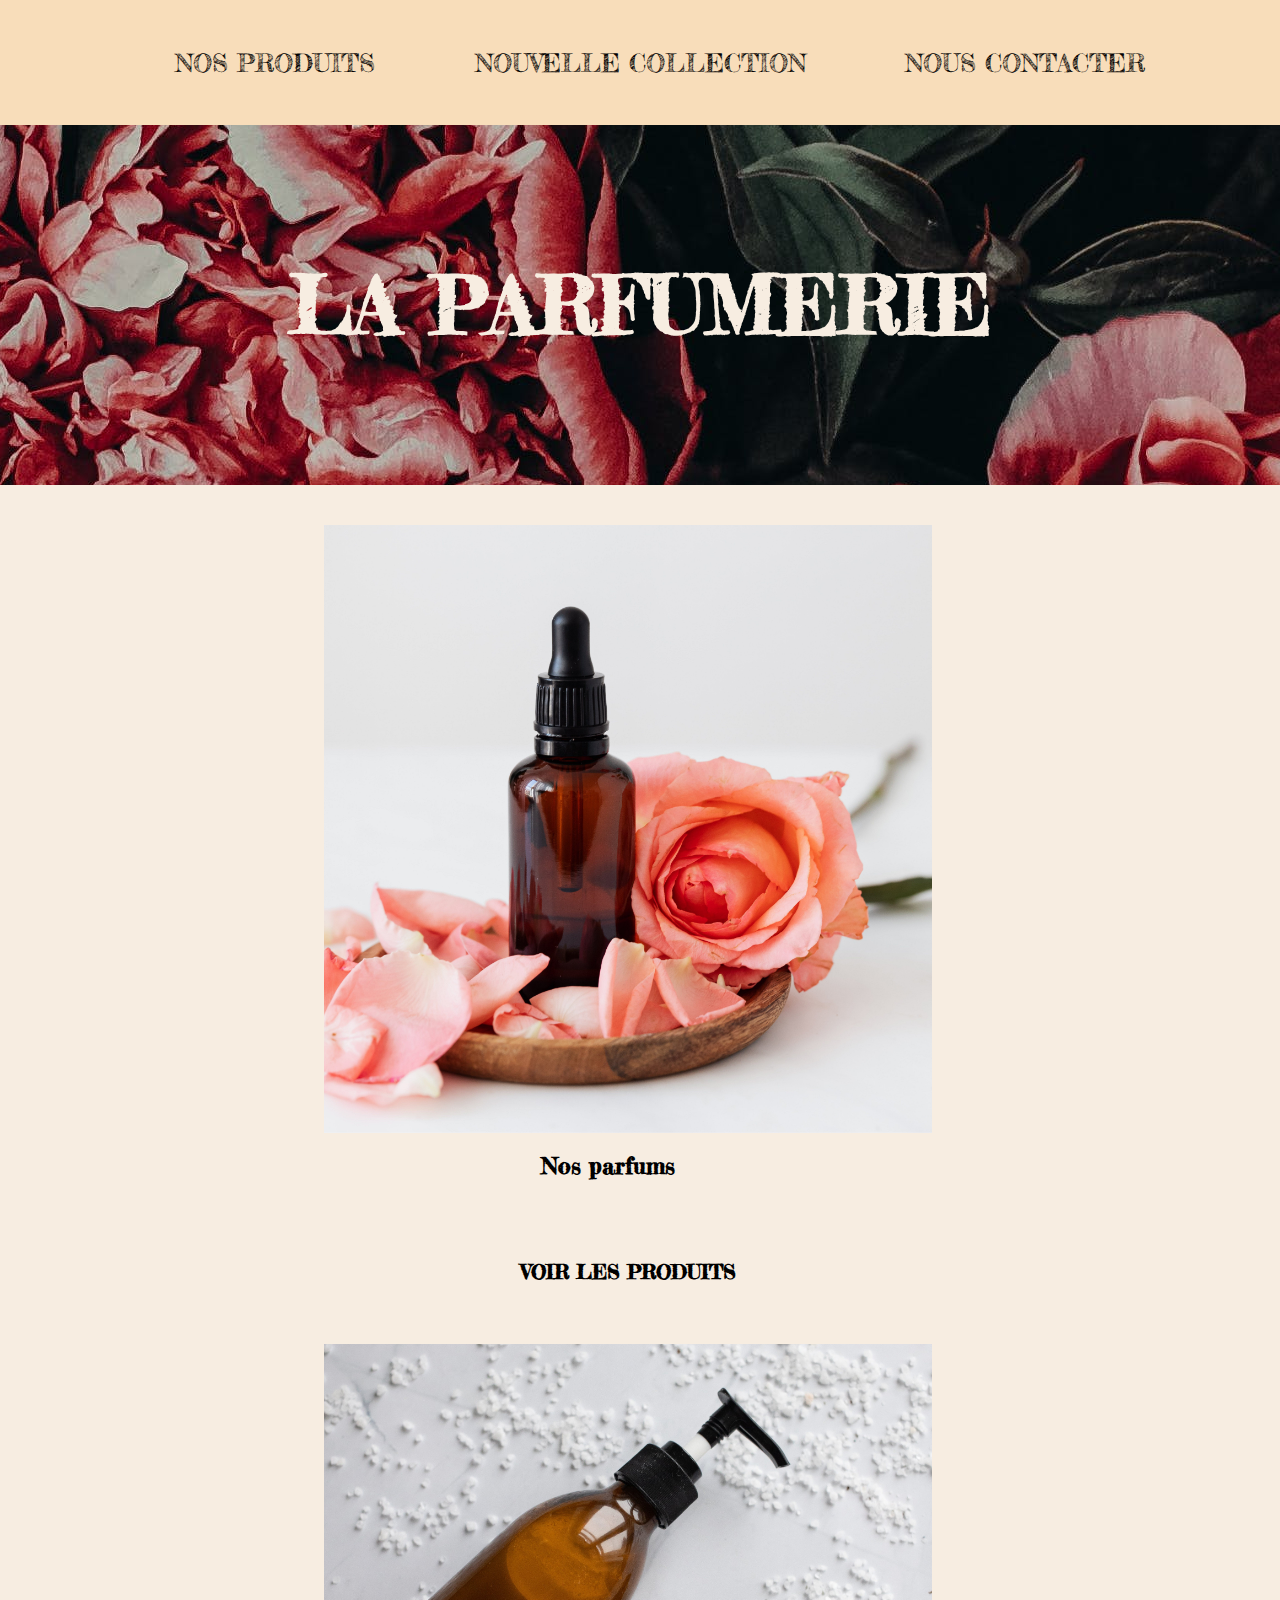
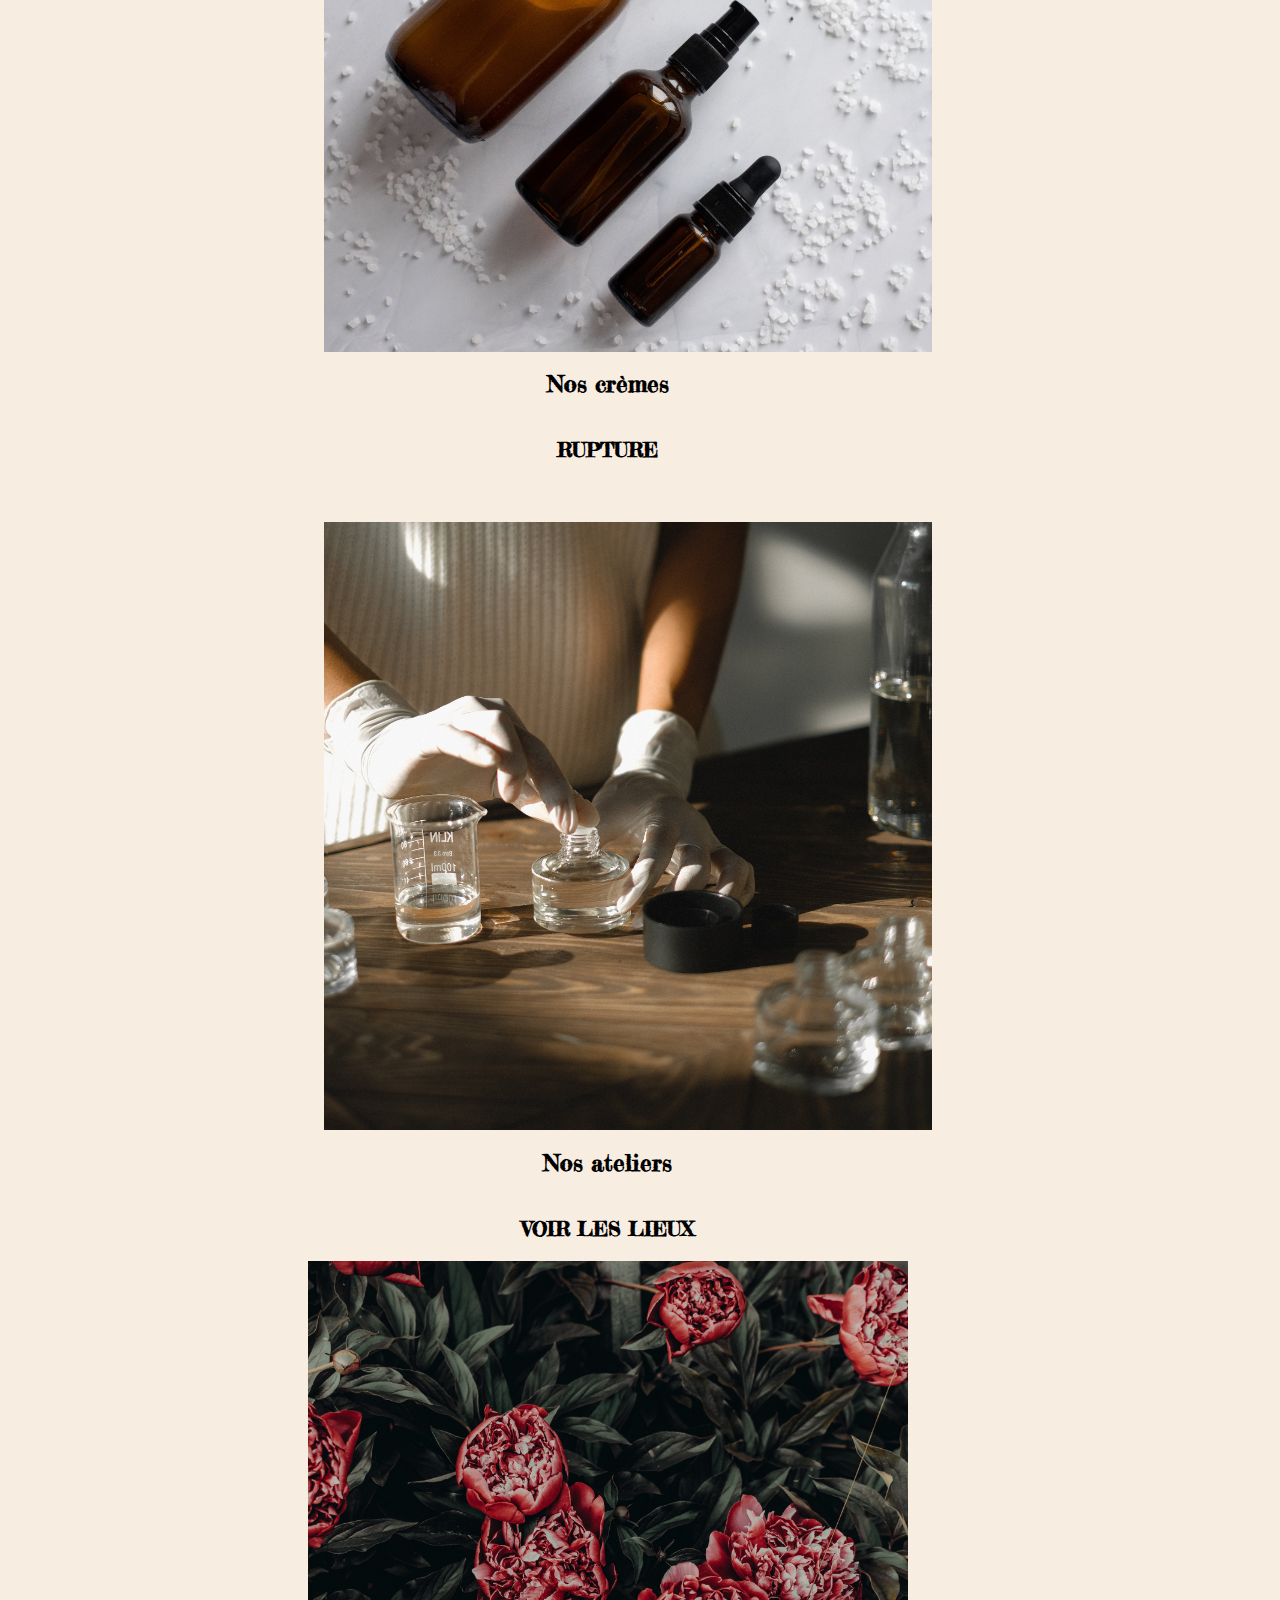
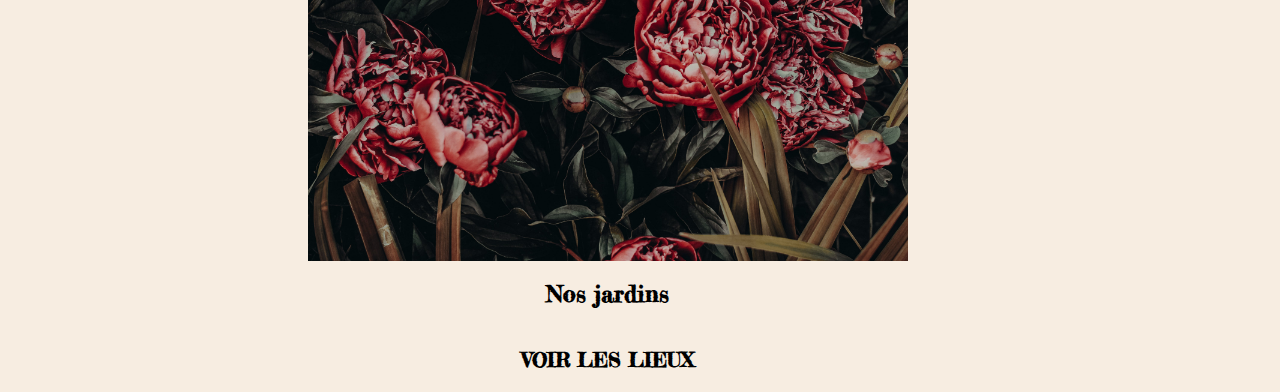
<file: index.html>
<!DOCTYPE html>
<html lang="fr">

<head>
  <title>Accueil</title>
  <meta charset="UTF-8"> <!-- format du texte -->
  <meta name="keywords" content="TET007, HTML, CSS"> <!-- mots clés -->
  <meta name="description" content="Site d'entrainement HTML-CSS"> <!-- description courte du contenu -->
  <meta name="author" content="Julia et Coline"> <!-- nom de l'auteur de la page -->
  <meta name="viewport" content="width=device-width, initial-scale=1.0">
  <!-- viewpoint pour une apparence correcte sur de multiple écrans -->

  <link rel=stylesheet href="css/julia.css" media="all">
</head>

<body>
  <header>
    <nav>
      <ul>
        <li><a href="https://www.google.com/?hl=fr">Nos produits</a></li>
        <li><a id="Lien_collection" href="https://www.amazon.fr/">Nouvelle collection</a></li>
        <li><a id="mail" href="mailto:julia.pascualespuny@hotmail.fr?subject=Votredemande">Nous contacter</a></li>
      </ul>
    </nav>
  </header>

  <h1>LA PARFUMERIE</h1>

  <div class="carré">
    <img class="img" src="img/IMG1.jpg" alt="Image Parfums" title="Image Parfums">
    <h2>Nos parfums</h2>
    <a class="img" href="page/PAGEPRODUITS.html">
      <h3>Voir les produits </h3>
    </a>

    <img class="img" src="img/IMG8.jpg" alt="Image Crèmes" title="Image Crèmes">
    <h2>Nos crèmes</h2>
    <h3>Rupture</h3>

    <img class="img" src="img/IMG2.jpg" alt="Image Atelier" title="Image Atelier">
    <h2>Nos ateliers</h2>
    <h3>Voir les lieux</h3>


    <div class="image-rectangle">
      <img src="img/IMG9.jpg" alt="Image Jardin" title="Image Jardin" class="image-carre">
    </div>
    <h2>Nos jardins</h2>
    <h3>Voir les lieux</h3>

  </div>

</body>

</html>
</file>
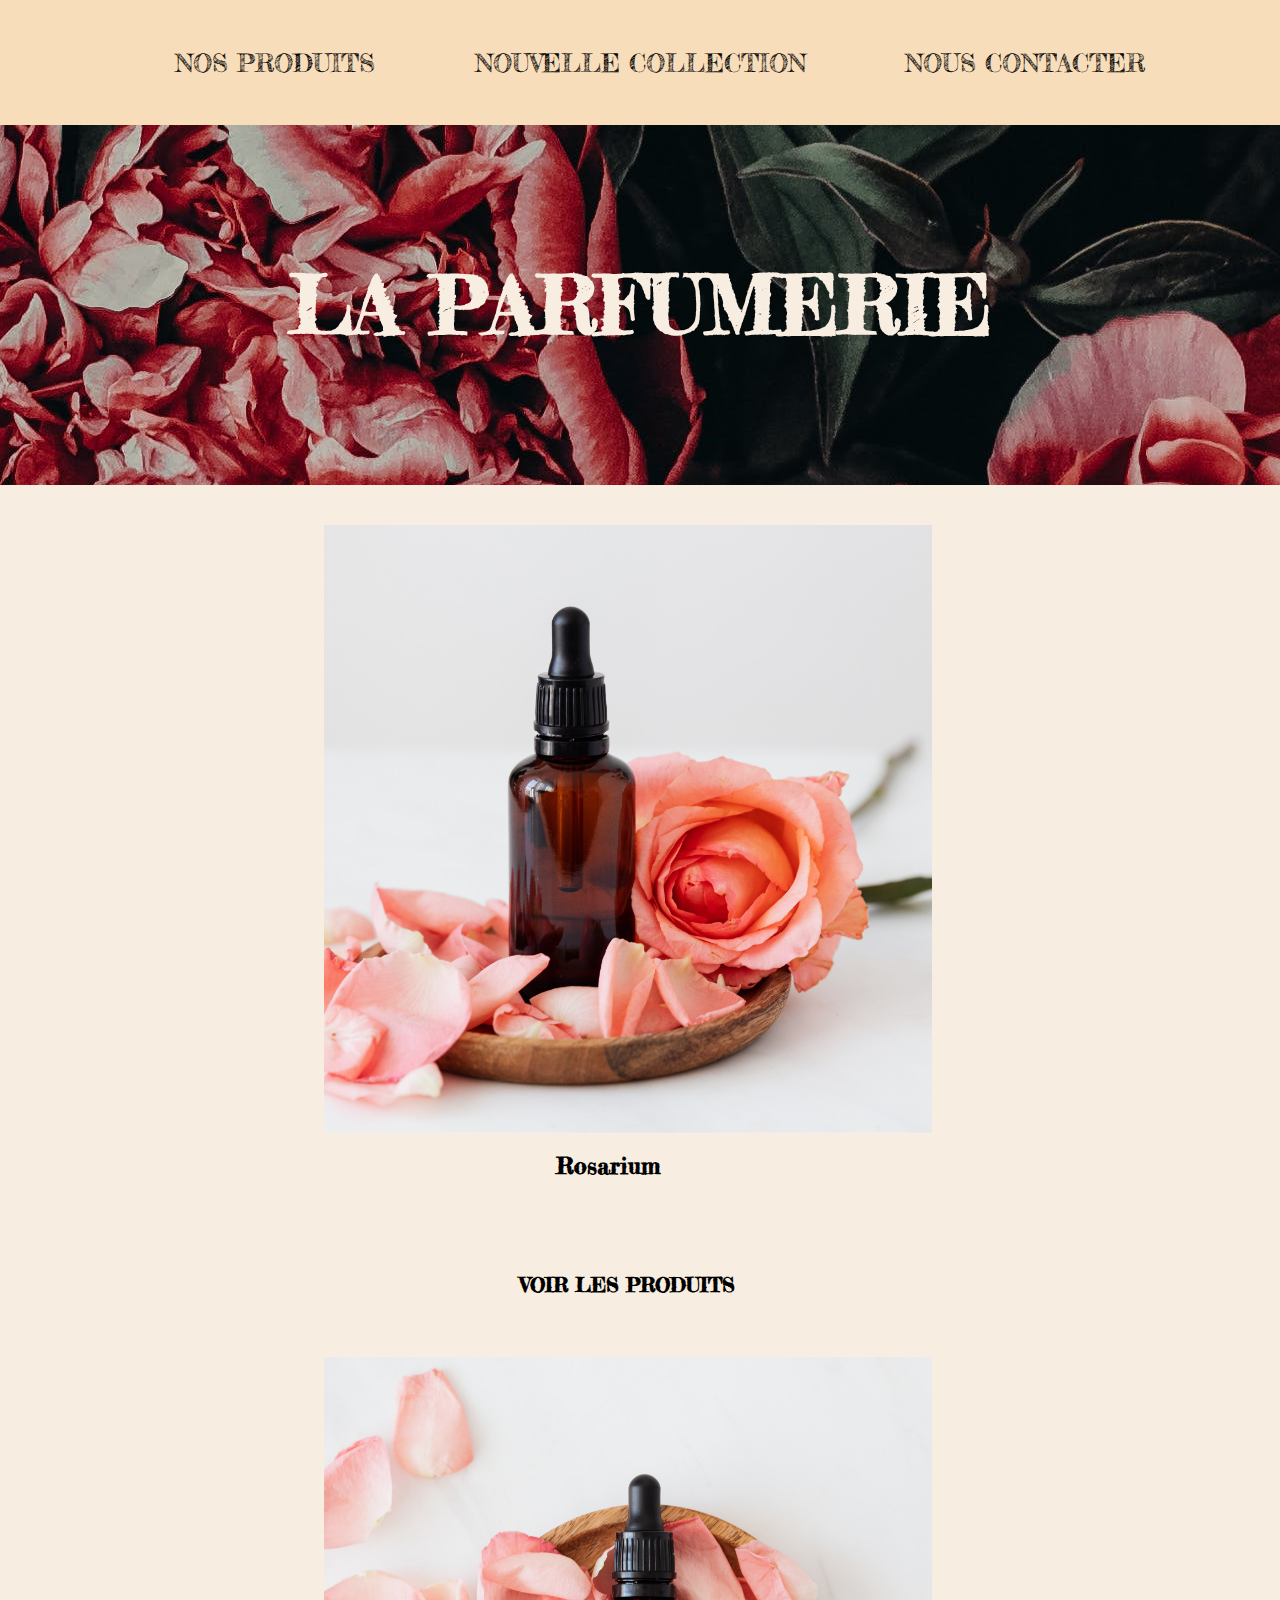
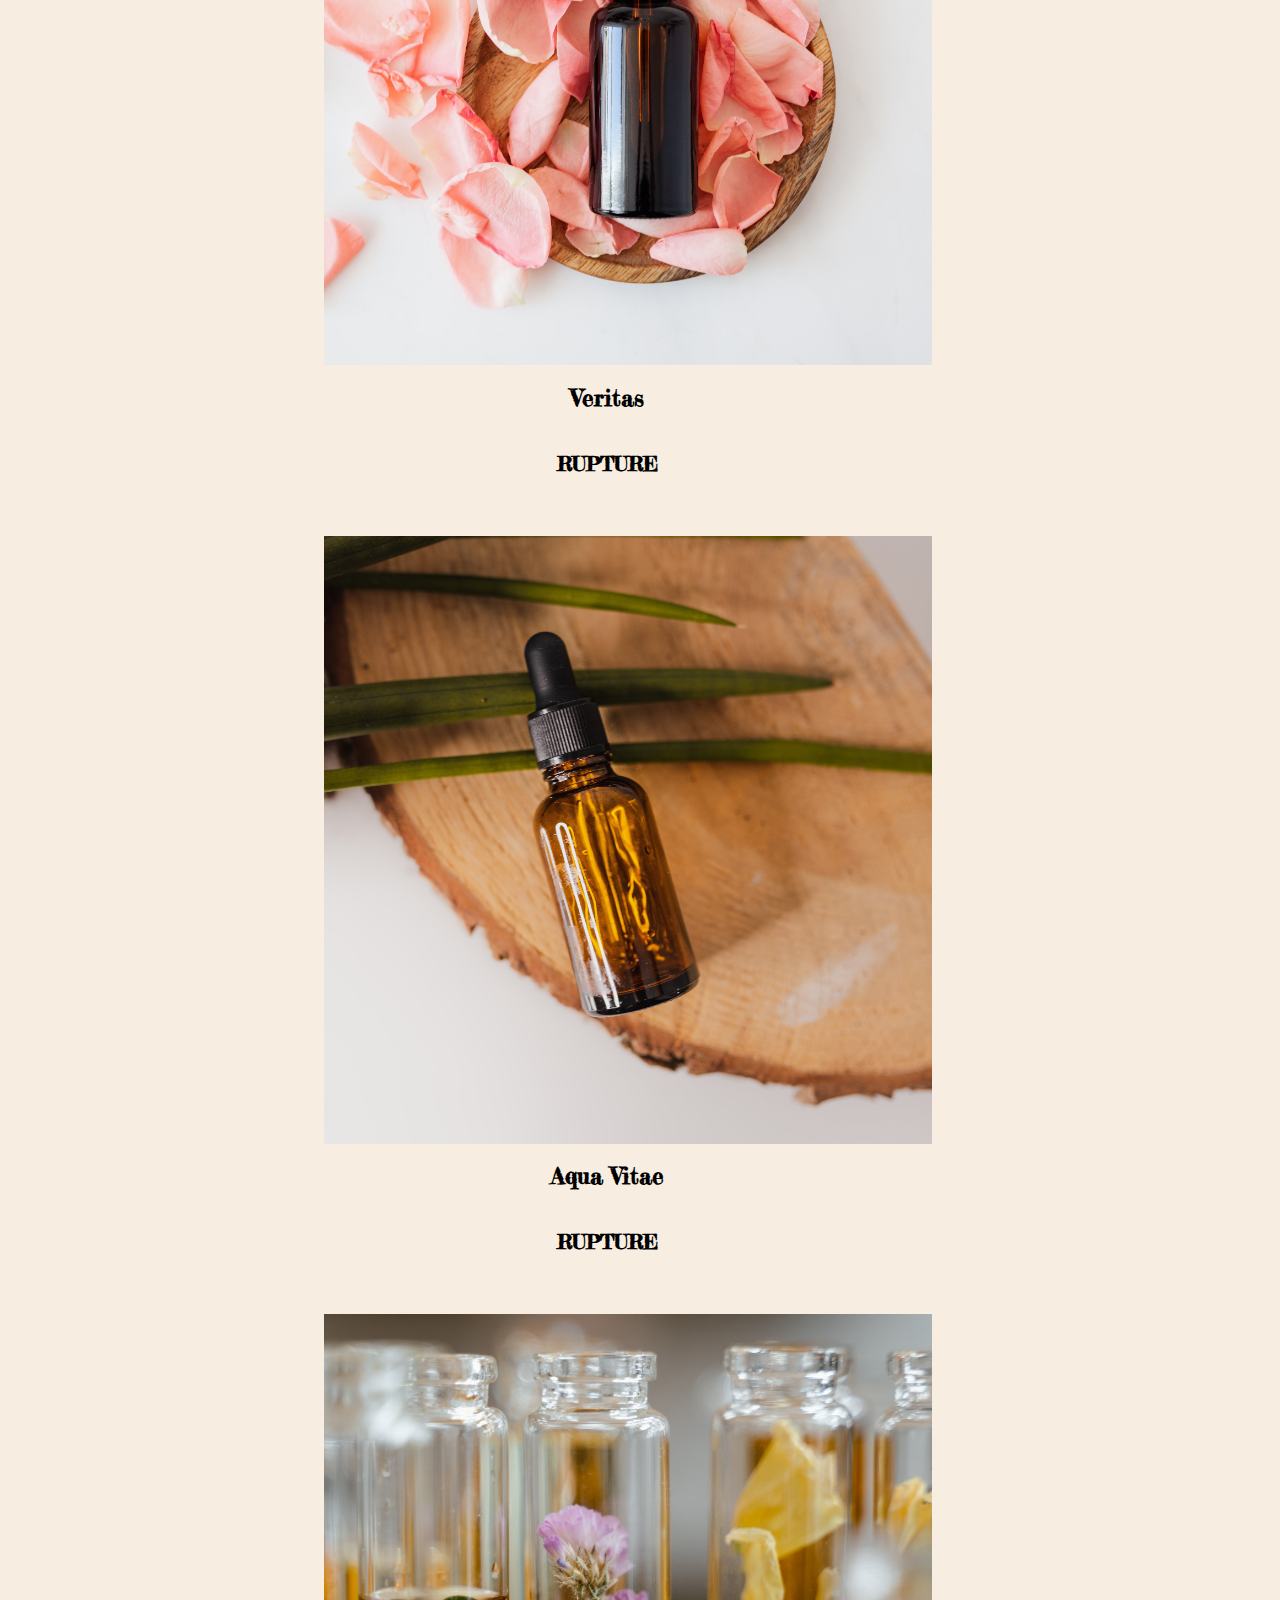
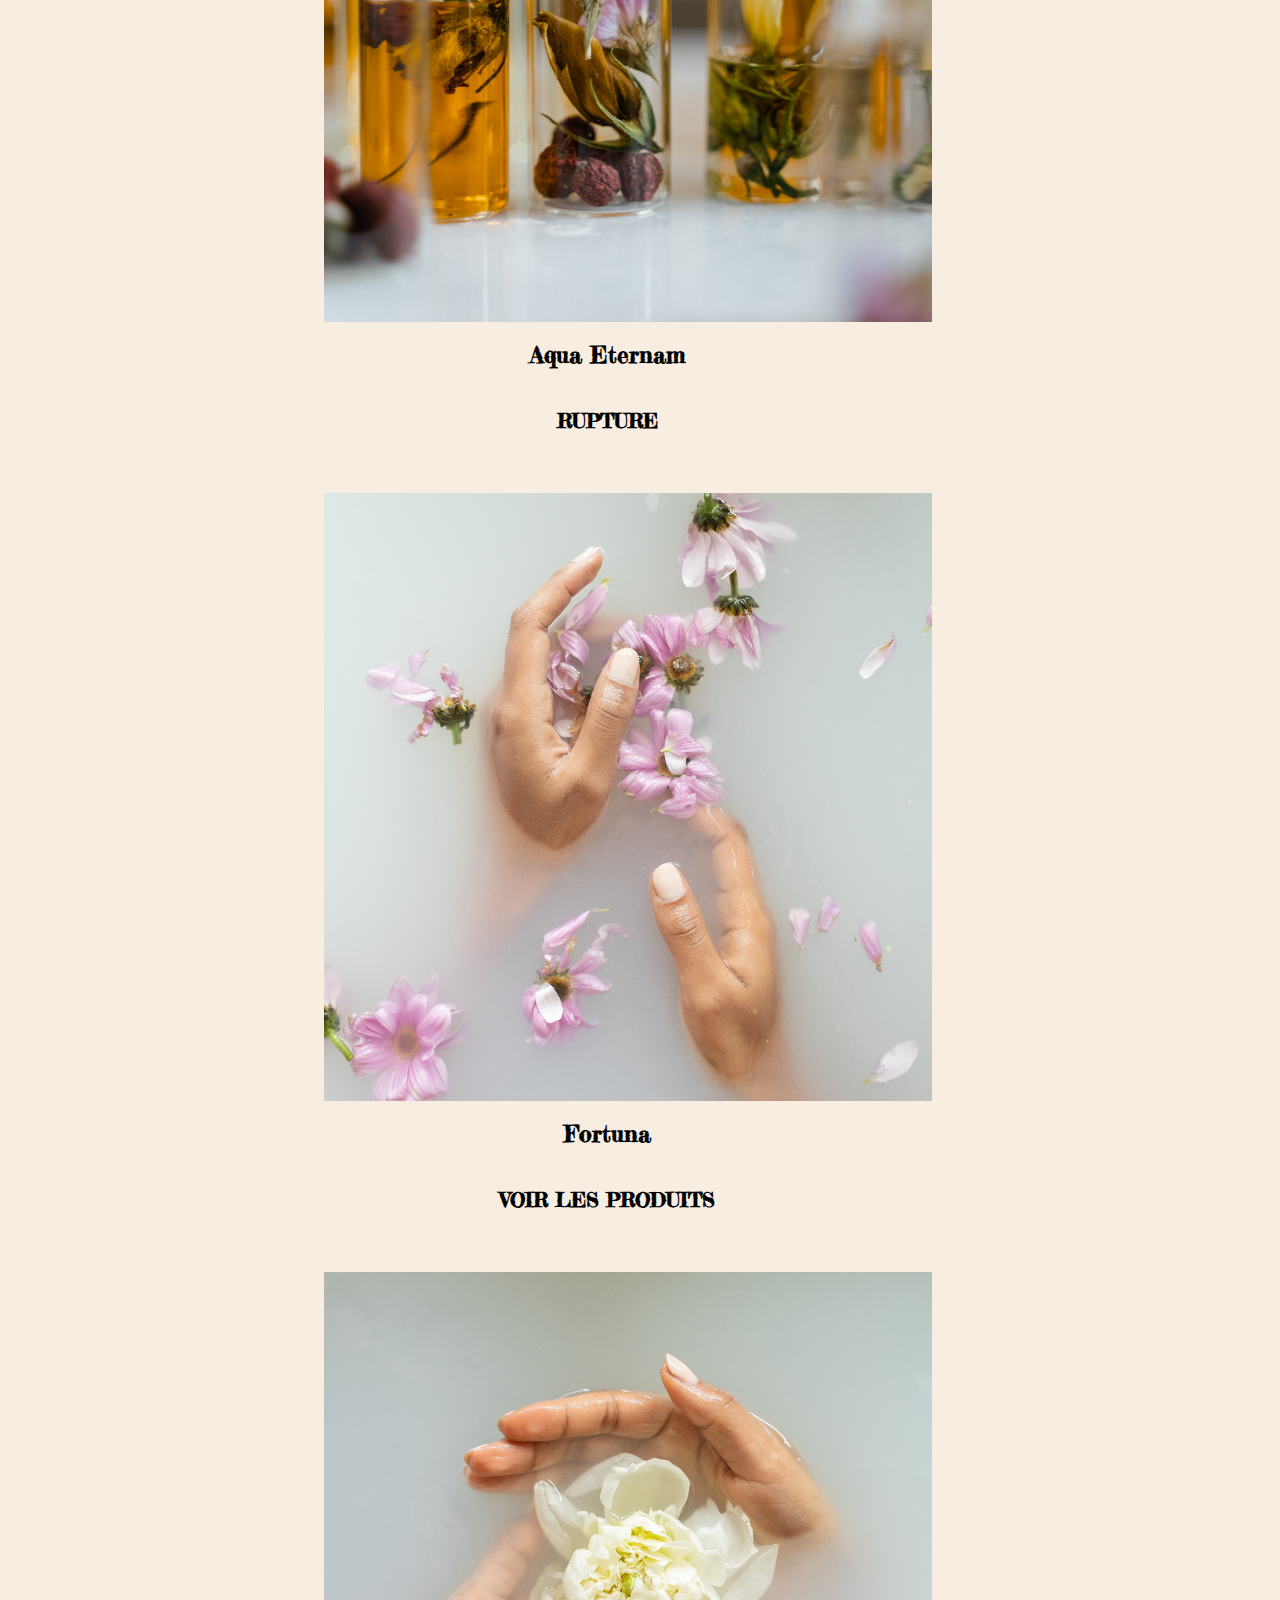
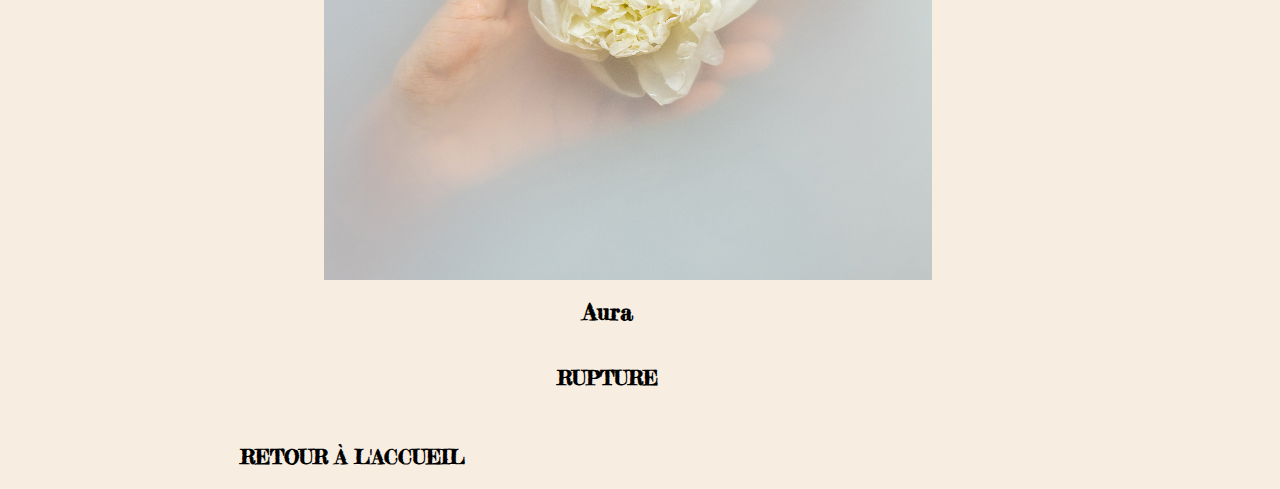
<file: page/PAGEPRODUITS.html>
<!DOCTYPE html>
<html lang="fr">

<head>
  <meta charset="UTF-8"> <!-- format du texte -->
  <meta name="keywords" content="TET007, HTML, CSS"> <!-- mots clés -->
  <meta name="description" content="Site d'entrainement HTML-CSS"> <!-- description courte du contenu -->
  <meta name="author" content="Julia"> <!-- nom de l'auteur de la page -->
  <meta name="viewport" content="width=device-width, initial-scale=1.0">
  <!-- viewpoint pour une apparence correcte sur de multiple écrans -->

  <link rel=stylesheet href="../css/julia.css" media="all">
  <title>Les Parfums</title>
</head>

<body>
  <header>
    <nav>
      <ul>
        <li><a href="https://www.google.com/?hl=fr">Nos produits</a></li>
        <li><a id="Lien_collection" href="https://www.amazon.fr/">Nouvelle collection</a></li>
        <li><a id="mail" href="mailto:julia.pascualespuny@hotmail.fr?subject=Votredemande"> Nous contacter</a></li>
      </ul>
    </nav>
  </header>

  <h1>LA PARFUMERIE</h1>

  <div class="carré">
    <img class="img" src="../img/IMG1.jpg" alt="Image Rosarium" title="Image Rosarium">
    <h2>Rosarium</h2>
    <a id="produit" class="img" href="PAGEONE.html">
      <h5>Voir les produits</h5>
    </a>

    <img class="img" src="../img/IMG4.jpg" alt="Image Veritas" title="Image Veritas">
    <h2>Veritas</h2>
    <h3>Rupture</h3>

    <img class="img" src="../img/IMG3.jpg" alt="Image Aqua Vitae" title="Image Aqua Vitae">
    <h2>Aqua Vitae</h2>
    <h3>Rupture</h3>

    <img class="img" src="../img/IMG5.jpg" alt="Image Aqua Eternam" title="Image Aqua Eternam">
    <h2>Aqua Eternam</h2>
    <h3>Rupture</h3>

    <img class="img" src="../img/IMG7.jpg" alt="Image Fortuna" title="Image Fortuna">
    <h2>Fortuna</h2>
    <h3>Voir les produits</h3>

    <img class="img" src="../img/IMG6.jpg" alt="Image Aura" title="Image Aura">
    <h2>Aura</h2>
    <h3>Rupture</h3>
  </div>

  <a class="produit" href="../index.html">
    <h5>Retour à l'accueil</h5>
  </a>
</body>

</html>
</file>
<file: css/julia.css>
@import url('https://fonts.googleapis.com/css2?family=Fredericka+the+Great&family=Montserrat:ital,wght@0,100;0,200;0,300;0,400;0,500;0,600;0,700;0,800;0,900;1,100;1,200;1,400;1,500;1,600;1,700;1,800;1,900&display=swap');

body {
  background: #f7ede1;
  font-family: 'Fredericka the Great', sans-serif;
  font-size: 9pt;
  margin: 0;
  padding: 0;
}

/* Menu */
header {
  height: 45px;
  font-size: 25px;
  background-color: #f8ddba;
  padding: 2.5rem;
  display: flex;
  justify-content: center;
  align-items: center;
}

header nav {
  width: 100%
}

header nav ul li a {
  margin: 0 5px 0 5px;
  text-transform: uppercase;
}

nav ul {
  display: flex;
  justify-content: space-evenly;
  list-style-type: none;
}

/* Titre */
h1 {
  position: relative;
  width: 100%;
  height: 40vh;
  background-image: url(../img/IMG9.jpg);
  background-position: center;
  color: #f7ede1;
  display: flex;
  justify-content: center;
  align-items: center;
  font-size: 60pt;
  margin: 0;
}

/* Lien */
a {
  text-decoration: none;
  color: black;
}

.produit:hover {
  color: pink;
  transition: color .3s ease;
}

#produit:hover {
  color: pink;
  transition: color .3s ease;
}

#Lien_collection {
  color: black;
  transition: color .3s ease;
}

#Lien_collection:hover {
  color: rgb(119, 1, 31);
  transition: color .3s ease;
}

/* Animation Partenariat*/
p {
  animation: titre 4s infinite;
  text-align: center;
  font-size: 50px;
}

@keyframes titre {
  0% {
    transform: translateX(-110px)
  }

  100% {
    transform: translateX(-80px)
  }
}


/* Mise en page du texte */
h2 {
  font-size: 17pt;
  width: 55%;
  display: flex;
  justify-content: center;
}

h3 {
  text-transform: uppercase;
  font-weight: bold;
  width: 65%;
  display: flex;
  justify-content: center;
  margin-bottom: 20px;
  font-size: 20px;
}

h4 {
  text-transform: uppercase;
  font-weight: bold;
  width: 55%;
  display: flex;
  justify-content: center;
  margin-bottom: 20px;
  font-size: 45px;
}

h5 {
  text-transform: uppercase;
  font-weight: bold;
  width: 55%;
  display: flex;
  justify-content: center;
  margin-bottom: 20px;
  font-size: 20px;
  transition: color .3s ease;
}

#prix {
  position: absolute;
  top: 1060px;
  left: 400px;
  font-weight: bold;
  color: black;
}

/* Mise en page des images */
.carré {
  position: relative;
  width: 95%;
  display: flex;
  justify-content: center;
  align-items: center;
  flex-wrap: wrap;
}


.img {
  display: flex;
  justify-content: center;
  align-items: center;
  flex-wrap: wrap;
  width: 50%;
  margin-top: 40px;
  margin-left: 40px;
}

#prix {
  position: absolute;
  top: 1060px;
  left: 400px;
  font-weight: bold;
  color: black;
}

/* Tableau */
table {
  display: flex;
  justify-content: center;
  padding: 10px;
  font-size: 50px;
  text-align: center;
  margin-top: 750px;
}

th {
  background-color: black;
  color: white;
  border: 1px solid black;
  align-items: center;
}

td {
  border: 1px solid black;
  background-color: white;
  color: #000000
}

th:hover {
  background-color: #f8ddba;
  color: #000000;
}


th:active {
  background-color: #e0c3a8;
  color: #000000;
}


.ligne {
  background-color: #e0c3a8;
  color: #000000;
}

/* Mail */
#mail {
  color: black;
  transition: color .3s ease;
}

#mail:hover {
  color: rgb(2, 75, 55);
  transition: color .3s ease;
}

/* Image fixe */
.imagefixe {
  position: fixed;
  top: 50%;
  transform: translateY(-50%);
  right: 0px;
}

#img {
  height: 300px;
  filter: grayscale(100%);
  border-left: 5px dotted black;
  transition: filter 1s ease-in-out;
}

#img:hover {
  filter: grayscale(0%);

}

/* Image Absolue */
#image_absolute {
  position: absolute;
  top: 460px;
  left: 200px;
}

#image_absolute:hover {
  box-shadow: 10px 10px 10px #f8ddba;
}

/* Question Bonus : Image rectangle  */
.image-rectangle {
  width: 600px;
  height: 600px;
  overflow: hidden;
  margin-right: 20em;
  margin-left: 20em;
}

.image-carre {
  width: 100%;
  height: 100%;
  object-fit: cover;
  display: flex;
  justify-content: center;
  align-items: center;
  flex-wrap: wrap;
}

@media screen and (max-width: 768px) {
  .imagefixe {
    z-index: -10;
  }

}
</file>
